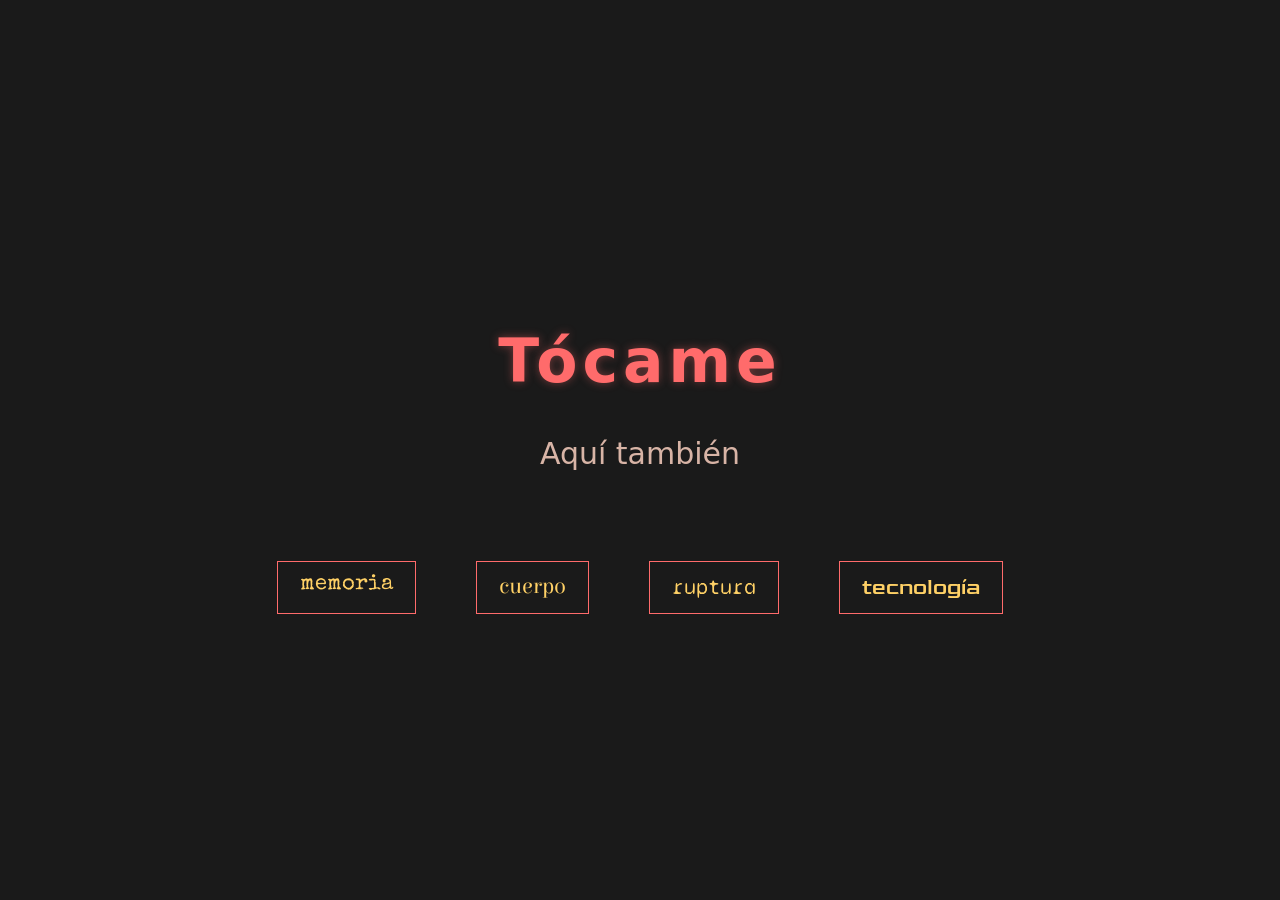
<file: index.html>
<!DOCTYPE html>
<html lang="es">
<head>
    <meta charset="UTF-8">
    <meta name="viewport" content="width=device-width, initial-scale=1.0">
    <link rel="icon" href="https://i.pinimg.com/736x/b4/0c/2b/b40c2bb600a9d4af351a5c3eaad31397.jpg">
    <title>El cuerpo recuerda</title>
    <link rel="stylesheet" href="style.css">
</head>
<body>
    <div id="contenedor">
        <h1 id="titulo">Tócame</h1>
        <p class="subtitulo">
            Aquí también
        </p>
        <div class="exploracion">
            <a id="memoria" href="memoria.html">memoria</a>
            <a id="cuerpo" href="cuerpo.html">cuerpo</a>
            <a id="ruptura" href="ruptura.html">ruptura</a>
            <a id="tecnologia" href="tecnologia.html">tecnología</a>
        </div>
    </div>
     
    <audio id="sonido">
        <source src="audio/Cello music.mp3" type="audio/mpeg">
    </audio>

    <!--<a href="pag2.html">ir a la página 2</a> -->
    <!-- esto linkea la otra página -->
    <!-- si quiero que toda la página tenga la misma estética, no hace falta tener más de un css y js para todo -->
    <script src="script.js"></script>
</body>
</html>
</file>
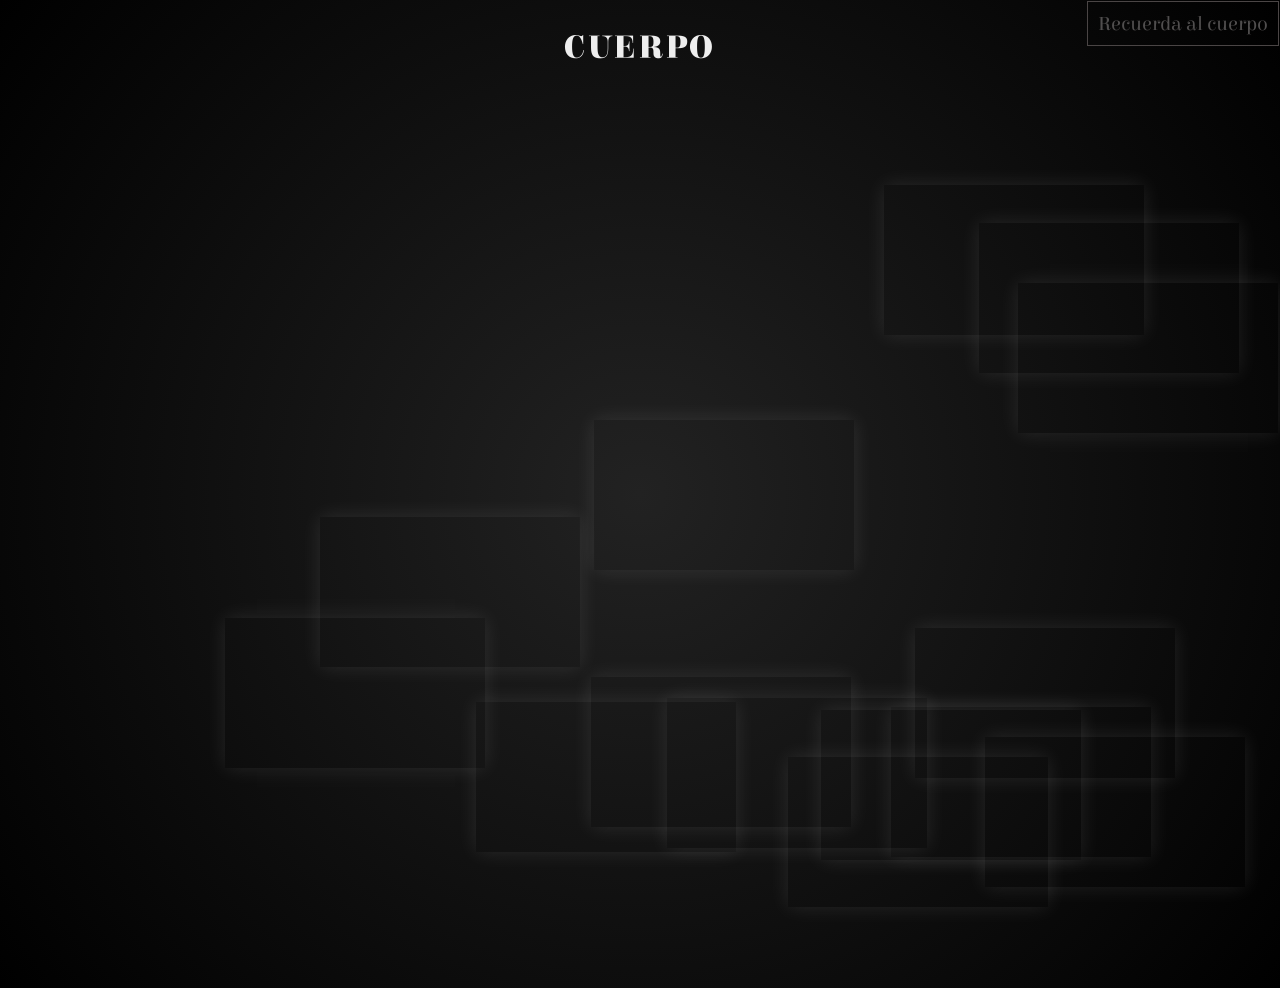
<file: cuerpo.html>
<!DOCTYPE html>
<html lang="es">
<head>
    <meta charset="UTF-8">
    <meta name="viewport" content="width=device-width, initial-scale=1.0">
    <link rel="icon" href="https://assets.stickpng.com/images/5f4ff294241c7c0004e152c9.png">
    <title>Cuerpo</title>
    <link rel="stylesheet" href="cuerpo.css">
    
</head>
<body>
    <a href="index.html">Recuerda al cuerpo</a>
    
    <h1>CUERPO</h1>
    <div id="lienzoCuerpo">
        <iframe class="video" width="560" height="315"
        src="https://www.youtube.com/embed/O6dF8Gjm-X8?si=hy7QfTObQV3ONaKO"
        title="YouTube video player"
        frameborder="0" allow="accelerometer; autoplay; clipboard-write; encrypted-media; gyroscope; picture-in-picture; web-share"
        referrerpolicy="strict-origin-when-cross-origin" allowfullscreen>
        </iframe>

        <iframe class="video" width="560" height="315" 
        src="https://www.youtube.com/embed/TRgSmx84ELw?si=vjbk5P0rFFfpSrlN" 
        title="YouTube video player" frameborder="0" allow="accelerometer; autoplay; clipboard-write; encrypted-media; gyroscope; picture-in-picture; web-share" 
        referrerpolicy="strict-origin-when-cross-origin" allowfullscreen>
        </iframe>
        
        <iframe class="video" width="560" height="315" 
        src="https://www.youtube.com/embed/pvIqN1drEQI?si=GI2hiJf0-q69Kwoi" 
        title="YouTube video player" frameborder="0" 
        allow="accelerometer; autoplay; clipboard-write; encrypted-media; gyroscope; picture-in-picture; web-share" 
        referrerpolicy="strict-origin-when-cross-origin" allowfullscreen>
        </iframe>

        <iframe class="video" width="560" height="315" 
        src="https://www.youtube.com/embed/RGfbSQ7WseM?si=UiuEZFxMYAG0ue9a" title="YouTube video player" 
        frameborder="0" allow="accelerometer; autoplay; clipboard-write; encrypted-media; gyroscope; picture-in-picture; web-share" 
        referrerpolicy="strict-origin-when-cross-origin" allowfullscreen>
        </iframe>

        <iframe class="video" width="560" height="315" 
        src="https://www.youtube.com/embed/t-j0Ey2O4HU?si=WuynyrluduG8Fs3n" 
        title="YouTube video player" frameborder="0" allow="accelerometer; autoplay; clipboard-write; encrypted-media; gyroscope; picture-in-picture; web-share" 
        referrerpolicy="strict-origin-when-cross-origin" allowfullscreen>
        </iframe>

        <iframe class="video" width="560" height="315" 
        src="https://www.youtube.com/embed/traUaknfR5o?si=voYoGAPOfHpWtwUU" 
        title="YouTube video player" frameborder="0" allow="accelerometer; autoplay; clipboard-write; encrypted-media; gyroscope; picture-in-picture; web-share" 
        referrerpolicy="strict-origin-when-cross-origin" allowfullscreen>
        </iframe>

        <iframe class="video" width="560" height="315" 
        src="https://www.youtube.com/embed/JuJ_Pe1Wdao?si=k1fn24gtHdSP4d3w" 
        title="YouTube video player" frameborder="0" allow="accelerometer; autoplay; clipboard-write; encrypted-media; gyroscope; picture-in-picture; web-share" 
        referrerpolicy="strict-origin-when-cross-origin" allowfullscreen>
        </iframe>

        <iframe class="video" width="560" height="315" 
        src="https://www.youtube.com/embed/ZSkn0UGVmQI?si=Qg_zs6IIjp-2QTvI" 
        title="YouTube video player" frameborder="0" allow="accelerometer; autoplay; clipboard-write; encrypted-media; gyroscope; picture-in-picture; web-share" 
        referrerpolicy="strict-origin-when-cross-origin" allowfullscreen>
        </iframe>

        <iframe class="video" width="560" height="315" src="https://www.youtube.com/embed/jKX5HxiusUs?si=s7vT2mGxBOwQrn65" 
        title="YouTube video player" frameborder="0" allow="accelerometer; autoplay; clipboard-write; encrypted-media; gyroscope; picture-in-picture; web-share" 
        referrerpolicy="strict-origin-when-cross-origin" allowfullscreen>
        </iframe>

        <iframe class="video" width="560" height="315" src="https://www.youtube.com/embed/-sXgZQ03h44?si=Y8wvclcDu8MmCpT3" 
        title="YouTube video player" frameborder="0" allow="accelerometer; autoplay; clipboard-write; encrypted-media; gyroscope; picture-in-picture; web-share" 
        referrerpolicy="strict-origin-when-cross-origin" allowfullscreen>
        </iframe>

        <iframe class="video" width="560" height="315" 
        title="vimeo-player" src="https://player.vimeo.com/video/656604859?h=0062be3f7a" frameborder="0" 
        referrerpolicy="strict-origin-when-cross-origin" allow="autoplay; fullscreen; picture-in-picture; clipboard-write; encrypted-media; web-share"   allowfullscreen>
        </iframe>

        <iframe class="video" width="560" height="315" 
        src="https://www.youtube.com/embed/6gYBXRwsDjY?si=LbdSh0ZYUX1RnQVL" 
        title="YouTube video player" frameborder="0" allow="accelerometer; autoplay; clipboard-write; encrypted-media; gyroscope; picture-in-picture; web-share" 
        referrerpolicy="strict-origin-when-cross-origin" allowfullscreen>
        </iframe>

        <iframe class="video" width="560" height="315" 
        src="https://www.youtube.com/embed/-gd06ukX-rU?si=NCB8hWv7jLQDgAlg" 
        title="YouTube video player" frameborder="0" allow="accelerometer; autoplay; clipboard-write; encrypted-media; gyroscope; picture-in-picture; web-share" 
        referrerpolicy="strict-origin-when-cross-origin" allowfullscreen>
        </iframe>

        <iframe class="video" width="560" height="315" 
        src="https://www.youtube.com/embed/jiZPnD_o934?si=rCYVR4CkuPmj4I0v" 
        title="YouTube video player" frameborder="0" allow="accelerometer; autoplay; clipboard-write; encrypted-media; gyroscope; picture-in-picture; web-share" 
        referrerpolicy="strict-origin-when-cross-origin" allowfullscreen>
        </iframe>

    </div>

    <script src="script.js"></script>
</body>
</html>
</file>
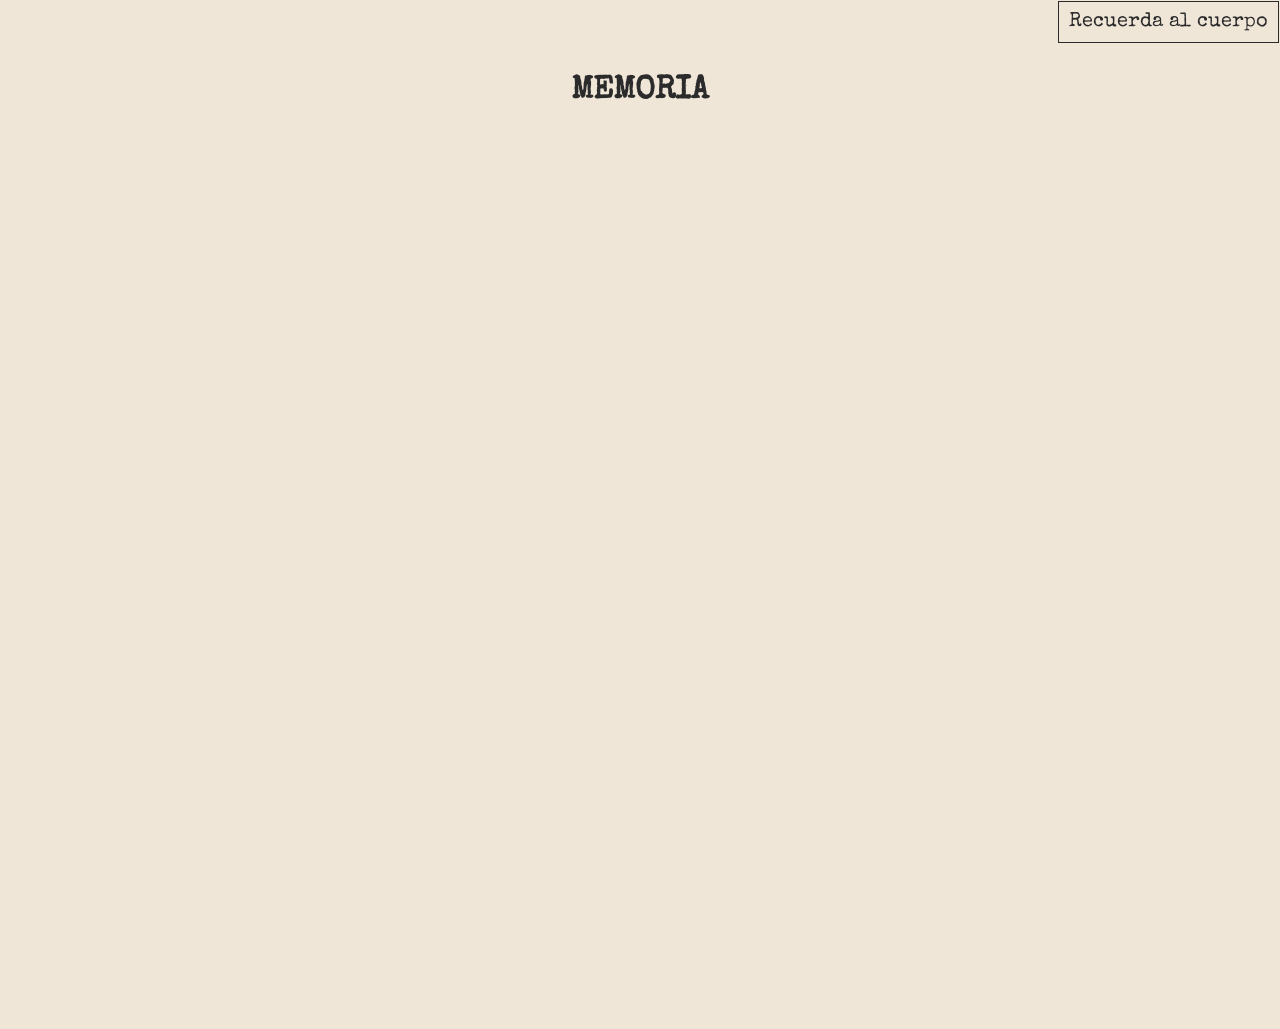
<file: memoria.html>
<!DOCTYPE html>
<html lang="es">
<head>
    <meta charset="UTF-8">
    <meta name="viewport" content="width=device-width, initial-scale=1.0">
    <link rel="icon" href="https://cdn-icons-png.flaticon.com/512/890/890122.png">
    <title>Memoria</title>
    <link rel="stylesheet" href="memoria.css">
    
</head>
<body>
    <iframe 
    src="https://archive.org/embed/there-is-no-problema-a-tribute-to-no-problema-tapes-pbvjlm/Diamondstein+-+There+Is+No+Problema-+A+Tribute+to+No+Problema+Tapes+-+13+RE+(Nmesh's+Tribal+RE-Vision).flac?autoplay=1"
    width="500" 
    height="30" 
    frameborder="0"
    allow="autoplay">
    </iframe>
    <a href="index.html">Recuerda al cuerpo</a>
    <h1>
        MEMORIA
    </h1>
    <div id="lienzo">
        
    </div>
    
    <script src="script.js"></script>
</body>
</html>
</file>
<file: style.css>
@import url('https://fonts.googleapis.com/css2?family=Special+Elite&display=swap'); /*fuente memoria*/
@import url('https://fonts.googleapis.com/css2?family=Elsie:wght@400;900&display=swap'); /*fuente cuerpo*/
@import url('https://fonts.googleapis.com/css2?family=Syne+Mono&display=swap'); /*fuente ruptura*/
@import url('https://fonts.googleapis.com/css2?family=Goldman&display=swap'); /*fuente tecnología*/

body {
    background-color: #1a1a1a; /* Negro profundo */
    color: #f2c6b6; 
    font-family: "Rubik Storm", system-ui;
    font-weight: 150;
    font-style: normal;
    margin: 0;
    display: flex; /*así el contenedor se vuelve flex container y sus hijos se organizan de manera flexible*/
    justify-content: center;
    align-items: center;
    height: 100vh; /*vh= viewport height o alatura de pantalla. 100 es la altura total de la pantalla*/
    
    /* Textura orgánica/experimental de fondo */
    /*background-image: radial-gradient(circle, #746113 1px, transparent 1px);
    background-size: 30px 30px; */
    
}

#contenedor{
    text-align: center;
    max-width:900px;
}
#titulo {
    text-align: center;
    cursor:pointer;
}

.subtitulo{
    margin-top: 10px;
    color: #d8b4a6;
    font-size: 30px;
    cursor:pointer;
}

.exploracion{ /*aquí se logra que los links se ajusten automáticamente*/
    margin-top: 50px;
    display: flex;
    gap:60px; /*se aplica sobre el contenedor padre, define el espacio entre filas y columnas en contenedores*/
    flex-wrap:wrap; /*esto permite que los elementos hijos denrtro de un contenedor flexible se ajusten automáticamente*/
    justify-content:center;
}

.exploracion a{

    font-size:22px;
    text-decoration:none;
    color:#ffd166;
    border:1px solid #ff6b6b; /*Dibuja un borde sólido de 1 píxel alrededor del enlace*/
    padding:12px 22px; /*Crea espacio interno entre el texto y el borde (12px arriba/abajo y 22px lados)*/
    transition:0.3s;
}

h1{
    font-size: 60px;
    letter-spacing: 5px; /*espacio entre letras*/
    color: #ff6b6b;
    text-shadow:0 0 10px rgba(255,107,107,0.4);
}
/* link */

a{
    display: inline-block; /*Se comporta como texto pero tiene tamaño y margen - permite que el link tenga tamaño, borde y se comporte como un bloque (es por seguridad, sin esto alguno estilos no funcionan)*/
    margin-top: 40px;
    font-size: 24px;
    text-decoration: none;
    color: #ffd166;
    transition: 0.3s; /*cualquie cambio visual se hará por 0.3s*/

}

.exploracion a:hover{ /*cuando el mouse está encima*/
    color: #00fff7;
    transform: scale(1.1); /*agranda el elemento*/
}
a:visited, a:active{
    color: #ffd166;
}
#memoria{
    font-family: "Special Elite", system-ui;
    font-weight: 400;
    font-style: normal;
}

#cuerpo{
    font-family: "Elsie", serif;
    font-weight: 400;
    font-style: normal;
}

#ruptura{
    font-family: "Syne Mono", monospace;
    font-weight: 200;
    font-style: normal;
}

#tecnologia{
    font-family: "Goldman", sans-serif;
    font-weight: 400;
    font-style: normal;
}
</file>
<file: cuerpo.css>
@import url('https://fonts.googleapis.com/css2?family=Elsie:wght@400;900&display=swap');

body{
    margin:0;
    overflow:hidden; /*esto evita que se muestren cosas del lienzo fuera de este*/
    background: radial-gradient(circle at center, #222222, #000000);
    color:#eee;
    font-family: "Elsie", serif;
    /*display:flex; /*así el contenedor se vuelve flex container y sus hijos se organizan de manera flexible
    flex-wrap:wrap;
    gap:40px;
    justify-content:center;
    margin-top:50px; por ahora esto no ya que organiza todo como en la primera versión*/
}

h1{
    text-align: center;
    margin-top:30px;
    letter-spacing:3px;
}

#lienzoCuerpo{
    position:relative;/*recuerda que relative es el padre y absolute el hijo*/
    width:100vw;
    height:100vh;
}


.video{
    position:absolute;
    width:260px;
    height:150px;
    box-shadow: 0 0 20px rgba(255, 255, 255, 0.1);
    transition:0.4s;
}

.video:hover{
transform:scale(1.1);
}

a{
    display: inline-block; /*Se comporta como texto pero tiene tamaño y margen - permite que el link tenga tamaño, borde y se comporte como un bloque (es por seguridad, sin esto alguno estilos no funcionan)*/
    font-size: 20px;
    text-decoration: none;
    color: #504e4e;
    transition: 0.3s; /*cualquie cambio visual se hará por 0.3s*/
    position: absolute;
    right: 1px;
    top: 1px;
    border:1px solid #4a4545;
    padding:10px 10px; /*cuanta distancia hay entre el contenido y la margen*/
    z-index: 10;/*así el link queda por encima de todo lo del index*/
}
a:visited, a:active{
    color: #777373; 
}
a:hover{
    transform: scale(1.1);
}
</file>
<file: memoria.css>
@import url('https://fonts.googleapis.com/css2?family=Special+Elite&display=swap');

body{
    background-color: #efe6d8;
    color: #2b2b2b;
    font-family:"Special Elite", monospace;
    margin:0;
    overflow:hidden; /*evita que salgan barras de scroll si algo se sale*/
    cursor: pointer;
}

h1{
    text-align: center;
    margin-top: 40px;
}

#lienzo{
    position:relative; /*así no se mueve de su lugar*/
    width: 100vw;
    height: 100vh;
}

/*este elemento class no está en html directamente, sino que javascript lo crea y lo utiliza más adelante*/
.memoria{
    position:absolute;
    max-width: 250px; /*limita el ancho del elemento*/
    font-size: 20px;
    line-height: 1.4;/*la altura de la línea será 1.4 veces el tamaño de la letra*/
    opacity: 0.85;/*85% de opacidad*/
}

a{
    display: inline-block; /*Se comporta como texto pero tiene tamaño y margen - permite que el link tenga tamaño, borde y se comporte como un bloque (es por seguridad, sin esto alguno estilos no funcionan)*/
    font-size: 20px;
    margin-top:1px;
    text-decoration: none;
    color: #2b2b2b;
    transition: 0.3s; /*cualquie cambio visual se hará por 0.3s*/
    position: absolute;
    right: 1px;
    border:1px solid #2b2b2b;
    padding:10px 10px;
    z-index: 10;/*así el link queda por encima de todo lo del index*/
}
a:visited, a:active{
    color: #2b2b2b;
}
a:hover{
    transform: scale(1.1);
}
</file>
